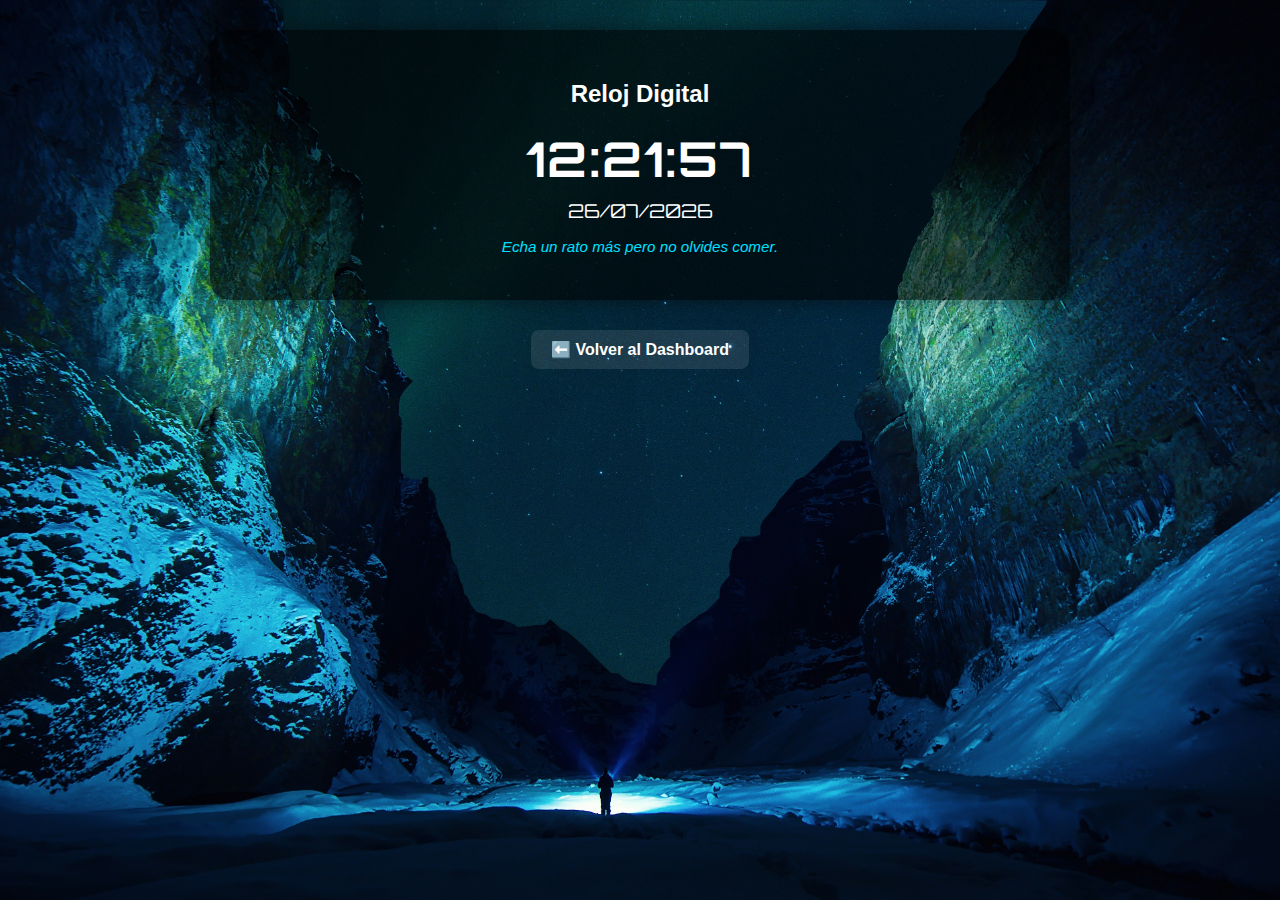
<file: pages/clock.html>
<!DOCTYPE html>
<html lang="es">
<head>
    <meta charset="UTF-8">
    <meta name="viewport" content="width=device-width, initial-scale=1.0">
    <title>Reloj Digital</title>
    <link rel="stylesheet" href="../style.css">
    <link href="https://fonts.googleapis.com/css2?family=Orbitron:wght@500&display=swap" rel="stylesheet">
</head>
<body>
    <section class="container">
        <h2>Reloj Digital</h2>
      
        <div id="clock">00:00:00</div>
        <div id="date">DD/MM/AAAA</div>
        <p id="message"></p>
      
      </section>
      

    <script src="../JavaScript/clock.js"></script>
    <script src="../JavaScript/background.js"></script>
    
    <a href="../index.html" class="back-button">⬅️ Volver al Dashboard</a>

</body>
</html>
</file>
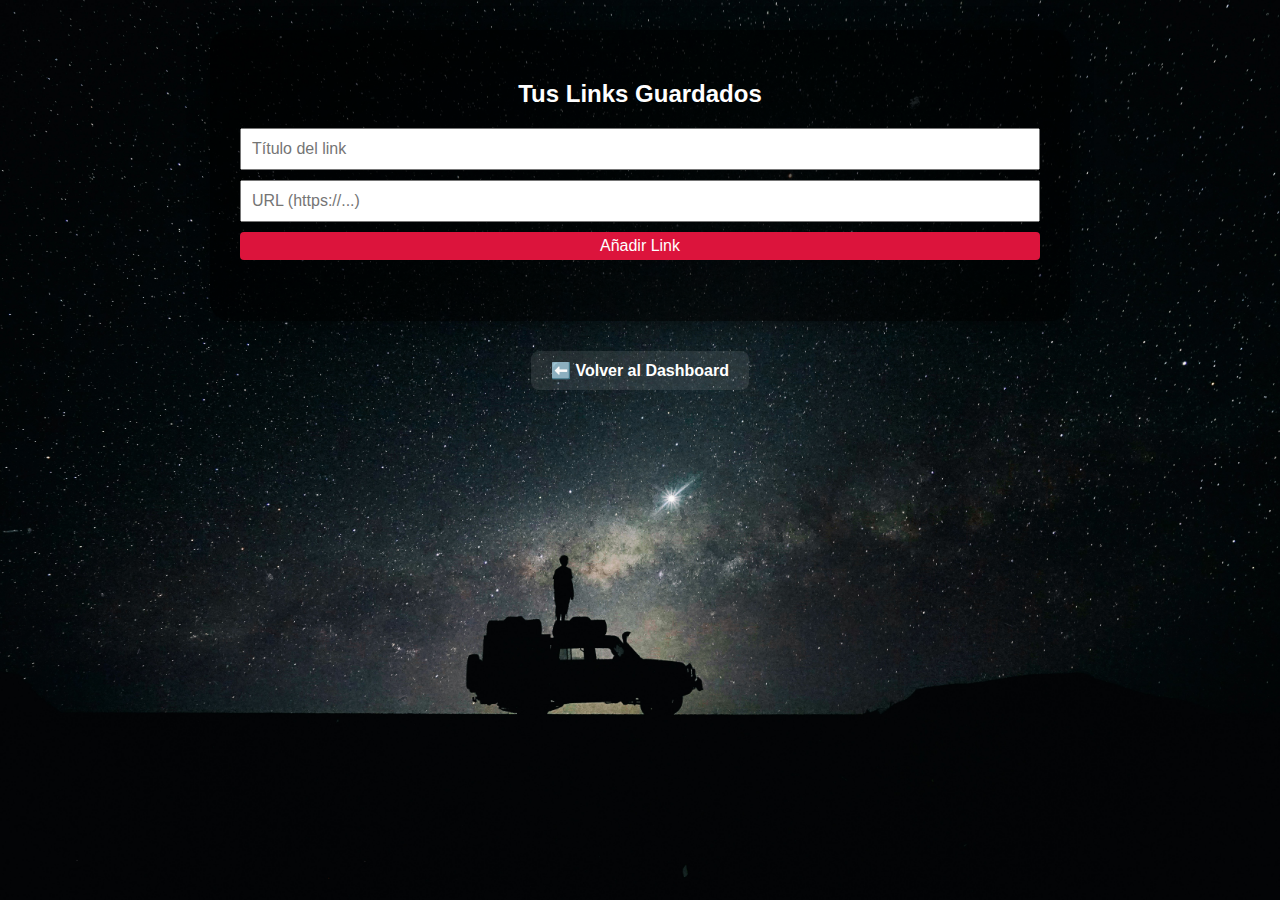
<file: pages/links.html>
<!DOCTYPE html>
<html lang="es">
<head>
  <meta charset="UTF-8" />
  <meta name="viewport" content="width=device-width, initial-scale=1.0"/>
  <title>Links útiles</title>
  <link rel="stylesheet" href="../style.css">
</head>
<body>
  <section class="container">
    <h2>Tus Links Guardados</h2>
  
    <div class="input-group">
      <input type="text" id="link-title" placeholder="Título del link">
      <input type="url" id="link-url" placeholder="URL (https://...)">
      <button id="add-link">Añadir Link</button>
    </div>
  
    <ul id="links-list"></ul>
    <button id="clear-all-links" style="margin-top: 15px;">Borrar todos los links</button>
  
  </section>
  

  <script src="../JavaScript/links.js"></script>
  <script src="../JavaScript/background.js"></script>

  <a href="../index.html" class="back-button">⬅️ Volver al Dashboard</a>

</body>
</html>
</file>
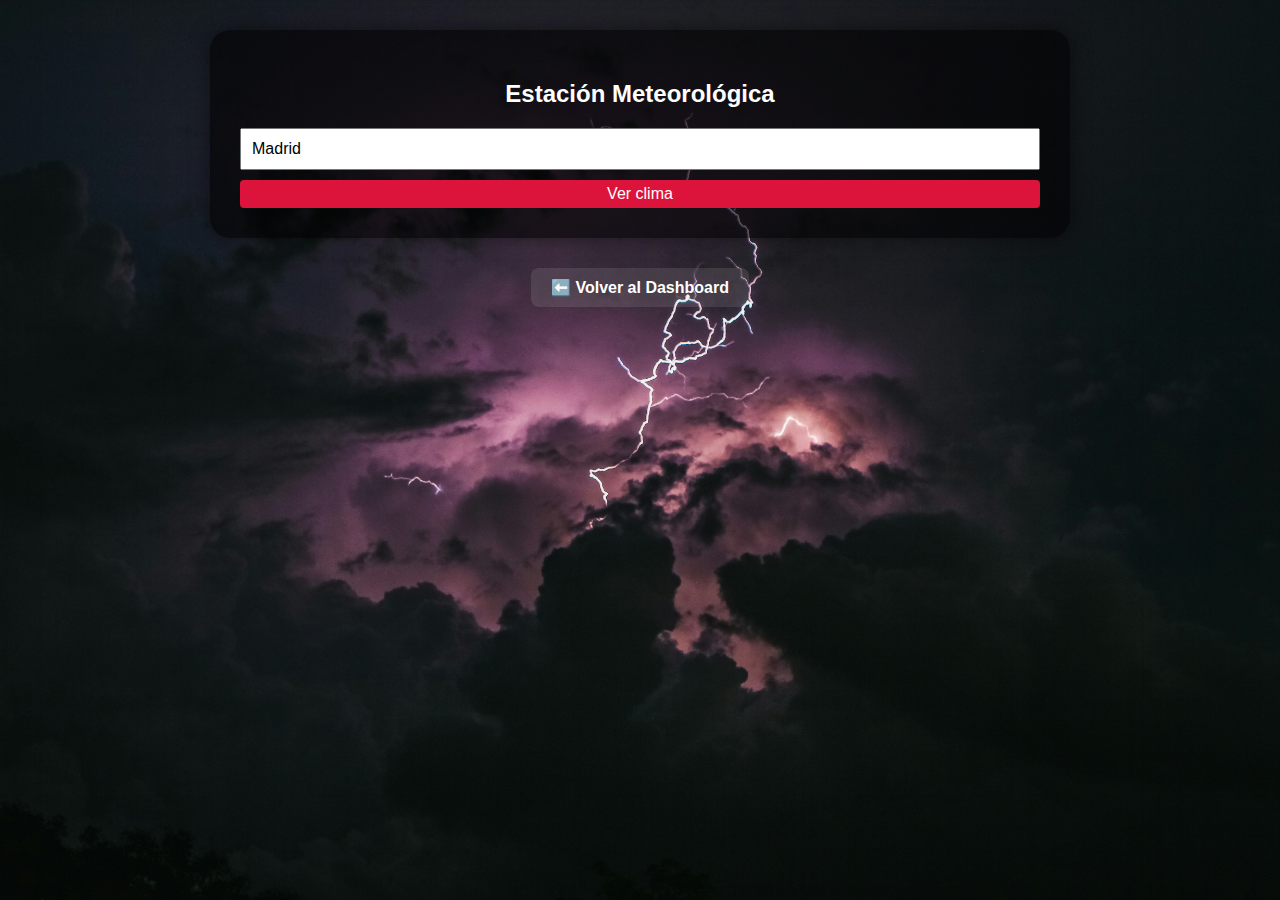
<file: pages/weather.html>
<!DOCTYPE html>
<html lang="es">
<head>
  <meta charset="UTF-8">
  <meta name="viewport" content="width=device-width, initial-scale=1.0">
  <title>Estación Meteorológica</title>
  <link rel="stylesheet" href="../style.css">
</head>
<body>
  <section class="container">
    <h2>Estación Meteorológica</h2>
  
    <div class="input-group">
      <input type="text" id="city" placeholder="Introduce una ciudad" value="Madrid">
      <button id="getWeather">Ver clima</button>
      <button id="closeWeather" style="display: none;">Cerrar clima</button>
    </div>
  
    <div id="weather"></div>
  </section>
  

  <script src="../JavaScript/weather.js"></script>
  <script src="../JavaScript/background.js"></script>

  <a href="../index.html" class="back-button">⬅️ Volver al Dashboard</a>

</body>
</html>
</file>
<file: style.css>
body {
    font-family: 'Segoe UI', sans-serif;
    color: #fff;
    text-align: center;
    margin: 0;
    padding: 30px;
    background-color: #000;
    background-size: cover;
    background-repeat: no-repeat;
    background-position: center;
    background-attachment: fixed;
    transition: background-image 1s ease;
}
  
.container {
    max-width: 800px;
    margin: 0 auto;
    background: rgba(0,0,0,0.6);
    padding: 30px;
    border-radius: 20px;
    box-shadow: 0 0 20px rgba(0,0,0,0.5);
}
  
.input-group {
    display: flex;
    flex-direction: column;
    gap: 10px;
}
  
input, button {
    padding: 10px;
    font-size: 1em;
}
  
ul {
    list-style: none;
    padding: 0;
    margin-top: 20px;
}
  
li {
    margin-bottom: 10px;
    background: rgba(255,255,255,0.1);
    padding: 10px;
    border-radius: 6px;
    display: flex;
    justify-content: space-between;
    align-items: center;
    gap: 10px;
}

li a{
    flex: 1;
    color: #00e0ff;
    text-decoration: none;
    overflow: hidden;
    text-overflow: ellipsis;
    white-space: nowrap;
}

li .link-buttons{
    display: flex;
    gap: 5px;
    flex-shrink: 0;
}

li button {
    background: crimson;
    border: none;
    color: white;
    cursor: pointer;
    padding: 4px 8px;
    border-radius: 4px;
    font-size: 0.9em;
}
  
li button:hover {
    background: rgb(150, 0, 20);
}
  
a {
    color: #00e0ff;
    text-decoration: none;
}
  
button {
    background: crimson;
    border: none;
    color: white;
    cursor: pointer;
    padding: 5px 10px;
    border-radius: 4px;
}

.forecast {
    display: flex;
    overflow-x: auto;
    gap: 10px;
    margin-top: 20px;
    padding-bottom: 10px;
    scrollbar-width: thin;
    max-width: 100%;
}

  
.hour-block {
    flex: 0 0 auto;
    background: rgba(255, 255, 255, 0.1);
    padding: 10px;
    border-radius: 8px;
    text-align: center;
    width: 80px;
    font-size: 0.9em;
}
  
  
.hour-block img {
    width: 40px;
    height: 40px;
}

.forecast::-webkit-scrollbar {
    height:6px;
}
  
.forecast::-webkit-scrollbar-track {
    background: rgba(255, 255, 255, 0.05);
}
  
.forecast::-webkit-scrollbar-thumb {
    background: rgba(255, 255, 255, 0.3);
    border-radius: 10px;
}
  
.modules {
    display: grid;
    grid-template-columns: repeat(auto-fit, minmax(180px, 1fr));
    gap: 20px;
    margin-top: 30px;
}

.card {
    background: rgba(255,255,255,0.1);
    border-radius: 12px;
    padding: 20px;
    text-decoration: none;
    color: white;
    font-size: 1.2em;
    font-weight: bold;
    transition: background 0.3s ease;
}

.card:hover {
    background: rgba(255,255,255,0.2);
}

button {
    background: crimson;
    border: none;
    color: white;
    cursor: pointer;
    padding: 5px 10px;
    border-radius: 4px;
    transition: all .25s ease;
}

button:hover {
    background: rgb(150, 0, 20);
}

.back-button {
    display: inline-block;
    margin-top: 30px;
    background-color: rgba(255, 255, 255, 0.1);
    color: white;
    padding: 10px 20px;
    border-radius: 8px;
    text-decoration: none;
    font-weight: bold;
    transition: background 0.3s ease;
}
  
.back-button:hover {
    background-color: rgba(255, 255, 255, 0.3);
}

.widgets {
    display: grid;
    grid-template-columns: repeat(auto-fit, minmax(300px, 1fr));
    gap: 20px;
    margin-top: 40px;
    align-items: start;
}
  
.widget {
    background: rgba(0, 0, 0, 0.5);
    border-radius: 15px;
    padding: 20px;
    backdrop-filter: blur(10px);
    box-shadow: 0 0 10px rgba(0,0,0,0.3);
    color: white;
    text-align: left;
    display: flex;
    flex-direction: column;
    justify-content: space-between;
    transition: all 0.3s ease;
}

.widget:hover {
    transform: translateY(-5px);
    box-shadow: 0 0 30 rgba(255, 255, 255, 0.3);
    background: rgba(0, 0, 0, 0.75);
}
  
.widget h2 {
    font-size: 1.3em;
    margin-bottom: 10px;
}
  
.input-group {
    display: flex;
    flex-direction: column;
    gap: 10px;
}
  
#modulo-reloj {
    text-align: center;
    display: flex;
    flex-direction: column;
    align-items: center;
    justify-content: center;
}
  
#clock {
    font-family: 'Orbitron', sans-serif;
    font-size: 3em;
    font-weight: bold;
    margin: 10px 0;
    letter-spacing: 2px;
    text-align: center;
}
  
#date {
    font-family: 'Orbitron', sans-serif;
    font-size: 1.2em;
    margin-bottom: 10px;
}
  
#message {
    font-style: italic;
    font-size: 0.95em;
    color: #00e0ff;
}

#modulo-password {
    min-height: 250px;
}

#closeWeather {
    background: rgba(255, 255, 255, 0.1);
    color: white;
    border: none;
    padding: 8px 12px;
    border-radius: 6px;
    margin-top: 10px;
    cursor: pointer;
}
  
#closeWeather:hover {
    background: rgba(255, 255, 255, 0.2);
}

#links-list {
    max-height: 150px;
    overflow-y: auto;
    margin-top: 15px;
    padding-right: 5px;
    display: flex;
    flex-direction: column;
    gap: 10px;
}
  
#links-list::-webkit-scrollbar {
    width: 6px;
}
  
#links-list::-webkit-scrollbar-thumb {
    background: rgba(255, 255, 255, 0.3);
    border-radius: 10px;
}
  
#links-list::-webkit-scrollbar-track {
    background: rgba(255, 255, 255, 0.05);
}

.password-wrapper {
    display: flex;
    align-items: center;
    gap: 10px;
}
  
#password {
    flex: 1;
    font-family: monospace;
    font-size: 1.1em;
    padding: 10px;
    border-radius: 6px;
    border: none;
}
  
#copyPassword {
    background: rgba(255, 255, 255, 0.1);
    color: white;
    border: none;
    padding: 10px;
    font-size: 1.2em;
    border-radius: 6px;
    cursor: pointer;
    transition: background 0.2s ease;
}
  
#copyPassword:hover {
    background: rgba(255, 255, 255, 0.3);
}

.copy-message {
    margin-top: 8px;
    font-size: 0.9em;
    color: #00ffcc;
    opacity: 0;
    transition: opacity 0.3s ease;
    height: 20px;
    text-align: center;
  }
</file>
